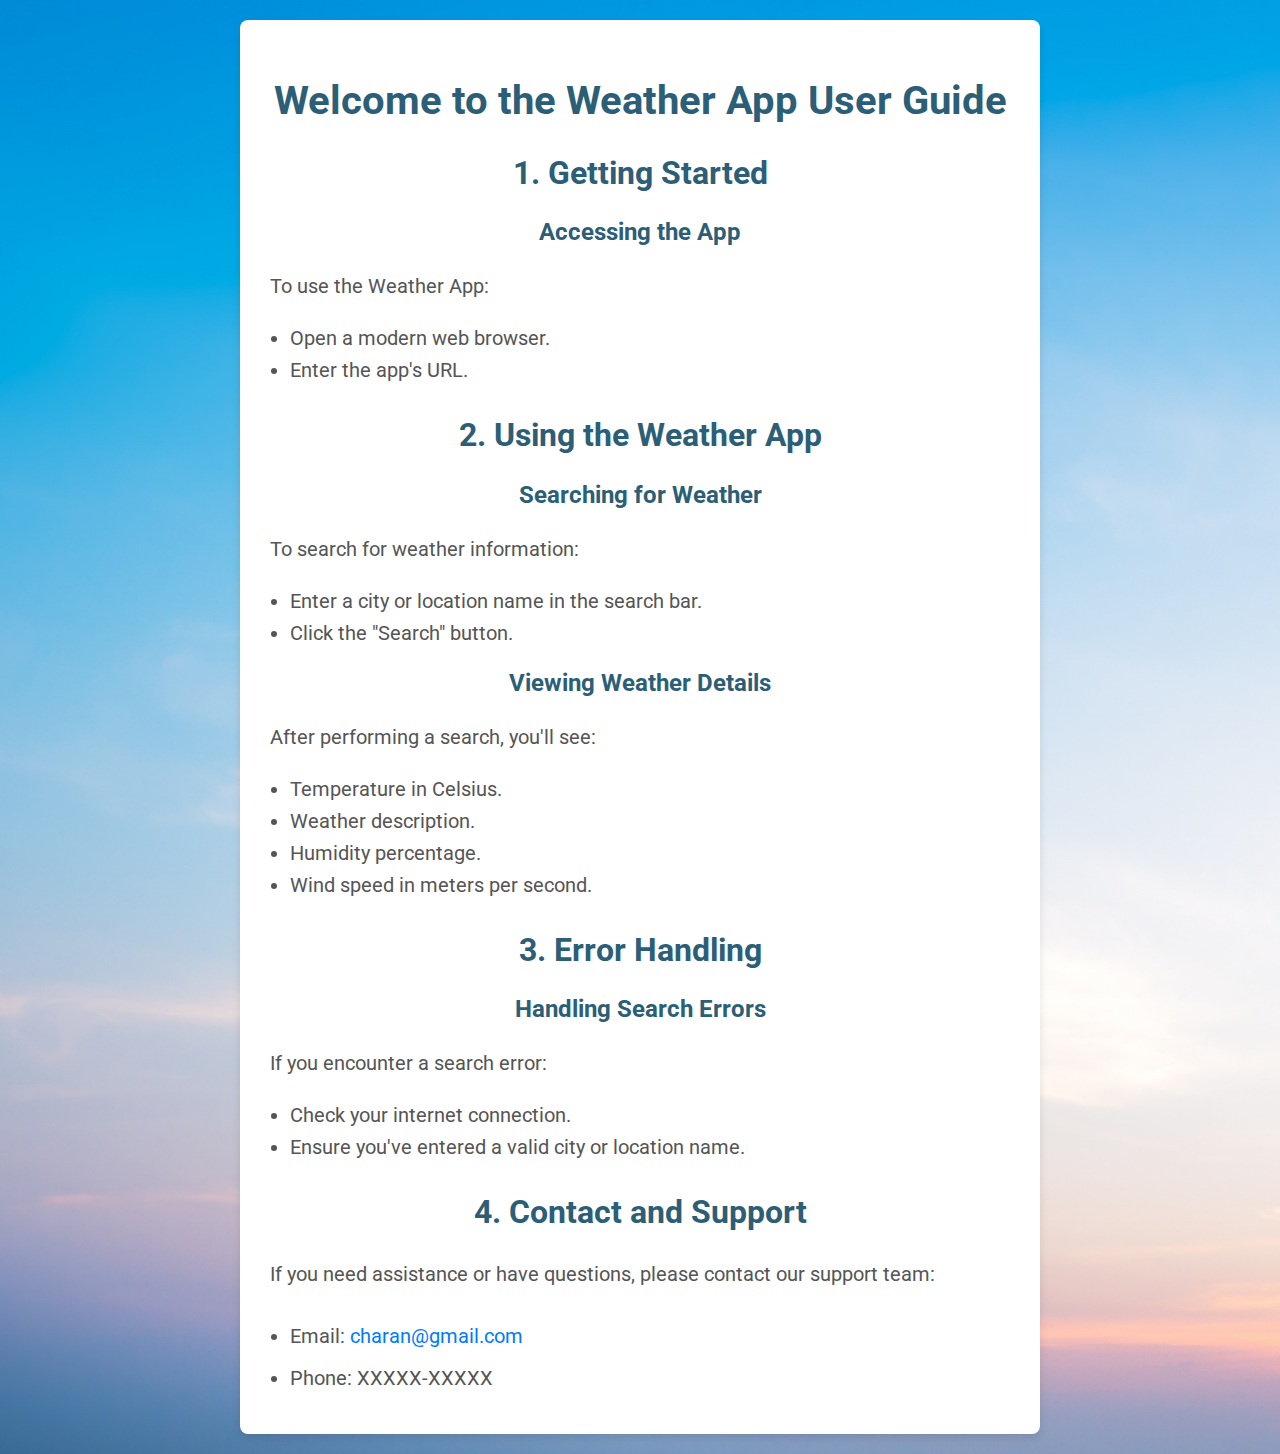
<file: UserGuide.html>
<!DOCTYPE html>
<html lang="en">
  <head>
    <meta charset="UTF-8" />
    <meta name="viewport" content="width=device-width, initial-scale=1.0" />
    <title>Weather App User Guide</title>
    <link rel="stylesheet" href="stylez.css" />
    <style>
      @import url("https://fonts.googleapis.com/css2?family=Roboto:wght@400;700&display=swap");

      * {
        box-sizing: border-box;
      }

      body {
        font-family: "Roboto", sans-serif;
        background-color: #f0f4f8;
        margin: 0;
        padding: 20px;
        display: flex;
        justify-content: center;
        align-items: center;
        min-height: 100vh;
        text-align: center;
      }

      .container {
        max-width: 800px;
        width: 100%;
        background-color: #ffffff;
        padding: 30px;
        border-radius: 8px;
        box-shadow: 0 4px 8px rgba(0, 0, 0, 0.1);
      }

      h1 {
        color: #2c5f77;
        font-size: 2.5rem;
        margin-bottom: 20px;
      }

      h2 {
        color: #2c5f77;
        font-size: 2rem;
        margin-top: 30px;
      }

      h3 {
        color: #2c5f77;
        font-size: 1.5rem;
        margin-top: 20px;
      }

      p,
      ul {
        color: #555;
        font-size: 1.25rem;
        line-height: 1.6;
        text-align: left;
        margin-bottom: 10px;
      }

      ul {
        padding-left: 20px;
      }

      .contact {
        margin-top: 30px;
        text-align: left;
      }

      .contact li {
        margin-bottom: 10px;
      }

      a {
        color: #007bff;
        text-decoration: none;
      }

      @media (max-width: 768px) {
        .container {
          padding: 20px;
        }

        h1 {
          font-size: 2rem;
        }

        h2 {
          font-size: 1.75rem;
        }

        h3 {
          font-size: 1.25rem;
        }

        p,
        ul {
          font-size: 1rem;
        }
      }

      @media (max-width: 480px) {
        .container {
          padding: 15px;
        }

        h1 {
          font-size: 1.5rem;
        }

        h2 {
          font-size: 1.25rem;
        }

        h3 {
          font-size: 1rem;
        }

        p,
        ul {
          font-size: 0.875rem;
        }
      }
    </style>
  </head>
  <body>
    <div class="container">
      <h1>Welcome to the Weather App User Guide</h1>

      <h2>1. Getting Started</h2>
      <h3>Accessing the App</h3>
      <p>To use the Weather App:</p>
      <ul>
        <li>Open a modern web browser.</li>
        <li>Enter the app's URL.</li>
      </ul>

      <h2>2. Using the Weather App</h2>
      <h3>Searching for Weather</h3>
      <p>To search for weather information:</p>
      <ul>
        <li>Enter a city or location name in the search bar.</li>
        <li>Click the "Search" button.</li>
      </ul>

      <h3>Viewing Weather Details</h3>
      <p>After performing a search, you'll see:</p>
      <ul>
        <li>Temperature in Celsius.</li>
        <li>Weather description.</li>
        <li>Humidity percentage.</li>
        <li>Wind speed in meters per second.</li>
      </ul>

      <h2>3. Error Handling</h2>
      <h3>Handling Search Errors</h3>
      <p>If you encounter a search error:</p>
      <ul>
        <li>Check your internet connection.</li>
        <li>Ensure you've entered a valid city or location name.</li>
      </ul>

      <h2>4. Contact and Support</h2>
      <p>
        If you need assistance or have questions, please contact our support
        team:
      </p>
      <ul class="contact">
        <li>
          Email:
          <a href="mailto:charansrinivas51514@gmail.com">charan@gmail.com</a>
        </li>
        <li>Phone: XXXXX-XXXXX</li>
      </ul>
<!--       <a href="/index.html" style="background-color: rgb(0, 140, 255);color:black;padding:0px 10px;border-radius:6px;box-shadow:black 0px 0px 10px">HOME</a> -->
    </div>
  </body>
</html>
</file>
<file: stylez.css>
@import url("https://fonts.googleapis.com/css2?family=Poppins:wght@200;400;600&display=swap");

* {
  box-sizing: border-box;
}

body {
  margin: 0;
  font-family: "Poppins", sans-serif;
  display: flex;
  flex-direction: column;
  min-height: 100vh;
  background-image: url('sunrise-blue-sky-panorama-early-morning-dawn-5k-3840x2160-3644.jpg');
  background-size: cover;
  background-repeat: no-repeat;
  overflow-x: fixed;
}

header {
  width: 100%;
}

.brand-title {
  font-family:Verdana, Geneva, Tahoma, sans-serif;
  text-shadow: 0.5px 0.5px 6px #0073ffb7;
  color: #0fcbd8;
  text-align: center;
  /* padding: 20px; */
}

main {
  flex: 1;
  display: flex;
  flex-direction: column;
  align-items: center;
  justify-content: center;
  margin-top:-40px;
  /* position: fixed; */
}

.heading {
  font-weight: 600;
  font-family:Verdana, Geneva, Tahoma, sans-serif;
  color: #1e9323;
  text-shadow: 1px 1px 1px #0b1f00;
  text-align: center;
  filter: drop-shadow(rgb(255, 255, 255) 1px 1px 16px);
}

#form {
  display: flex;
  align-items: center;
  justify-content: center;
  width: 100%;
  max-width: 600px;
  padding: 10px;
}

#search {
  padding: 15px;
  border-top-left-radius: 30px;
  border-bottom-right-radius: 0;
  border-top-right-radius: 0;
  border: none;
  font-family: inherit;
  box-shadow: 0 4px 10px rgba(0.1, 0.1, 0.1, 0.5);
  font-size: 1rem;
  background-color: rgb(224, 221, 150);
  color: black;
  border: 2px solid rgb(231, 184, 81);
  flex: 1;
  min-width: 200px;
  max-width: 80%;
}

#form button {
  background-color: #f6913e;
  color: #fff;
  border: none;
  border-top-right-radius: 30px;
  border-bottom-left-radius: 0;
  border-top-left-radius: 0;
  border-bottom-right-radius: 6px;
  padding: 15px 30px;
  cursor: pointer;
  box-shadow: 0 4px 10px rgba(0.1, 0.1, 0.1, 0.5);
  font-size: 1rem;
  transition: background-color 0.3s ease-in-out;
  border: 2px solid #edb648;
  height: 100%;
}

#form button:hover {
  background-color: #ff5100;
}

.weather-display .weather {
  padding: 20px;
  border-radius: 0px 0px 20px 20px;
  box-shadow: 0 4px 10px rgba(0, 0, 0, 0.509);
  background-color: #507eb08f;
  text-align: center;
  max-width: 90%;
  margin: 0 auto;
  font-family: 'Trebuchet MS', 'Lucida Sans Unicode', 'Lucida Grande', 'Lucida Sans', Arial, sans-serif;
  font-weight: 600;
  border: 0 solid #fff;
  margin-top:-30px;
}

.weather-display .weather h2 {
  font-size: 2.5rem;
  margin-bottom: 10px;
  color: #fff;
  font-family: 'Trebuchet MS', 'Lucida Sans Unicode', 'Lucida Grande', 'Lucida Sans', Arial, sans-serif;
  font-weight: 900;
  text-shadow: 0.5px 0.5px 1px #000;
}

.weather-display .weather small {
  font-weight: 900;
  font-size: 1.5rem;
  text-shadow: 1px 1px 1px #000;
  color: #d4e51b;
}

.weather-display .weather p {
  margin: 10px 0;
  font-weight: 900;
  font-size: 1rem;
  color: #000000;
  text-shadow: 1px 1px 1px rgb(0, 132, 255);
  font-family: Verdana, Geneva, Tahoma, sans-serif;
}


.footer-content {
  display: flex;
  flex-direction: column;
  align-items: center;
}

.footer-links ul {
  list-style: none;
  padding: 0;
  margin: 10px 0;
}

.footer-links li {
  display: inline;
  margin-right: 20px;
}

.footer-social a {
  color: #fff;
  margin-right: 10px;
}

.footer-social a:hover {
  color: #007bff;
}

@media (max-width: 768px) {
  #search {
    min-width: 150px;
    font-size: 0.875rem;
  }

  #form button {
    padding: 10px 20px;
    font-size: 0.875rem;
  }
  main {
    flex: 1;
    /* display: flex;
    flex-direction: column;
    align-items:flex-start;
    justify-content: center; */
  }

}

@media (max-width: 480px) {
  #search {
    min-width: 100px;
    font-size: 0.75rem;
    height: 40px;
  }

  #form button {
    padding: 9px 16px;
    font-size: 0.75rem;
  }
  main {
    flex: 1;
    display: flex;
    flex-direction: column;
    align-items:flex-start;
    justify-content:flex-start;
    margin-top:40px;
  }
}
</file>
